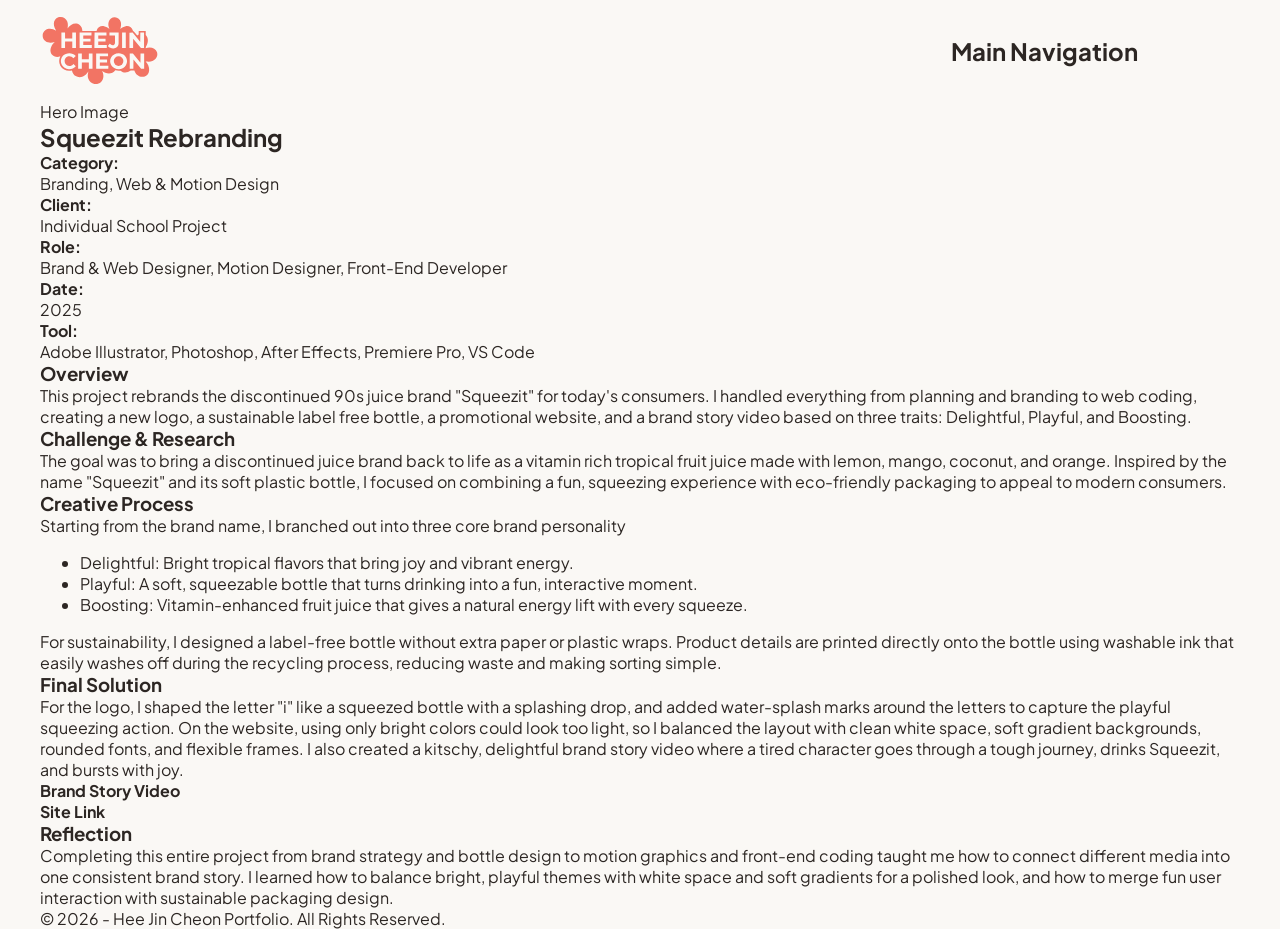
<file: case_study.html>
<!doctype html>
<html lang="en">
  <head>
    <meta charset="UTF-8" />
    <meta name="viewport" content="width=device-width, initial-scale=1.0" />
    <link rel="preconnect" href="https://fonts.googleapis.com" />
    <link rel="preconnect" href="https://fonts.gstatic.com" crossorigin />
    <link
      href="https://fonts.googleapis.com/css2?family=Montserrat:ital,wght@0,100..900;1,100..900&family=Plus+Jakarta+Sans:ital,wght@0,200..800;1,200..800&display=swap"
      rel="stylesheet"
    />

    <title>Case Study - Squeezit Rebranding</title>
    <link href="css/grid.css" rel="stylesheet" />
    <link href="css/main.css" rel="stylesheet" />
  </head>

  <body>
    <h1 class="visually-hidden">
      Hee Jin Cheon Case study - Squeezit Rebranding
    </h1>

    <header class="grid-con center-grid-con">
      <div class="col-span-2" id="logo-con">
        <img
          src="images/logo_main_coral.svg"
          id="logo"
          alt="Hee Jin Cheon Logo with flower"
        />
      </div>

      <nav id="main-nav" class="col-span-full l-col-start-5 l-col-end-12">
        <h2>Main Navigation</h2>
      </nav>
    </header>

    <main>
      <section class="grid-con">
        <div class="col-span-full">
          <p>Hero Image</p>
          <h2>Squeezit Rebranding</h2>

          <section class="project-info">
            <h3 class="visually-hidden">Project Information</h3>
            <div>
              <h4>Category:</h4>
              <p>Branding, Web &amp; Motion Design</p>
            </div>
            <div>
              <h4>Client:</h4>
              <p>Individual School Project</p>
            </div>

            <div>
              <h4>Role:</h4>
              <p>
                Brand &amp; Web Designer, Motion Designer, Front-End Developer
              </p>
            </div>

            <div>
              <h4>Date:</h4>
              <p>2025</p>
            </div>

            <div>
              <h4>Tool:</h4>
              <p>
                Adobe Illustrator, Photoshop, After Effects, Premiere Pro, VS
                Code
              </p>
            </div>
          </section>

          <div class="project-overview">
            <h3>Overview</h3>
            <p>
              This project rebrands the discontinued 90s juice brand "Squeezit"
              for today's consumers. I handled everything from planning and
              branding to web coding, creating a new logo, a sustainable label
              free bottle, a promotional website, and a brand story video based
              on three traits: Delightful, Playful, and Boosting.
            </p>
          </div>
        </div>
      </section>

      <section class="grid-con">
        <div class="col-span-full">
          <h3>Challenge &amp; Research</h3>
          <p>
            The goal was to bring a discontinued juice brand back to life as a
            vitamin rich tropical fruit juice made with lemon, mango, coconut,
            and orange. Inspired by the name "Squeezit" and its soft plastic
            bottle, I focused on combining a fun, squeezing experience with
            eco-friendly packaging to appeal to modern consumers.
          </p>
        </div>
      </section>

      <section class="grid-con">
        <div class="col-span-full">
          <h3>Creative Process</h3>
          <p>
            Starting from the brand name, I branched out into three core brand
            personality
          </p>
          <ul>
            <li>
              Delightful: Bright tropical flavors that bring joy and vibrant
              energy.
            </li>
            <li>
              Playful: A soft, squeezable bottle that turns drinking into a fun,
              interactive moment.
            </li>
            <li>
              Boosting: Vitamin-enhanced fruit juice that gives a natural energy
              lift with every squeeze.
            </li>
          </ul>
          <p>
            For sustainability, I designed a label-free bottle without extra
            paper or plastic wraps. Product details are printed directly onto
            the bottle using washable ink that easily washes off during the
            recycling process, reducing waste and making sorting simple.
          </p>
          <!-- Process Image Slider -->
        </div>
      </section>

      <section class="grid-con">
        <div class="col-span-full">
          <h3>Final Solution</h3>
          <p>
            For the logo, I shaped the letter "i" like a squeezed bottle with a
            splashing drop, and added water-splash marks around the letters to
            capture the playful squeezing action. On the website, using only
            bright colors could look too light, so I balanced the layout with
            clean white space, soft gradient backgrounds, rounded fonts, and
            flexible frames. I also created a kitschy, delightful brand story
            video where a tired character goes through a tough journey, drinks
            Squeezit, and bursts with joy.
          </p>

          <!-- Solution Image Slider-->

          <div class="solution-video">
            <h4>Brand Story Video</h4>
          </div>
          <div class="solution-link">
            <h4>Site Link</h4>
          </div>
        </div>
      </section>

      <section id="reflection" class="grid-con">
        <div class="col-span-full">
          <h3>Reflection</h3>
          <p>
            Completing this entire project from brand strategy and bottle design
            to motion graphics and front-end coding taught me how to connect
            different media into one consistent brand story. I learned how to
            balance bright, playful themes with white space and soft gradients
            for a polished look, and how to merge fun user interaction with
            sustainable packaging design.
          </p>
        </div>
      </section>
    </main>

    <footer class="grid-con center-grid-con">
      <p class="col-span-full">
        &copy; 2026 - Hee Jin Cheon Portfolio. All Rights Reserved.
      </p>
    </footer>
  </body>
</html>
</file>
<file: css/grid.css>
/* ---General rules - scales images, videos to size of container--- */
img,
embed,
object,
video,
picture {
  max-width: 100%;
}

/* ---Change the way the box model works, tells the browser to account for any border and padding in the values you specify for an element's width and height.--- */

html {
  box-sizing: border-box;
}

*,
*::before,
*::after {
  box-sizing: inherit;
}

/* ---Mini CSS reset--- */

body,
p,
h1,
h2,
h3,
h4,
h5 {
  margin: 0px;
  padding: 0px;
}

/* ---Utility Classes--- */

.hidden {
  display: none;
}

.visually-hidden:not(:focus):not(:active) {
  position: absolute !important;
  width: 1px !important;
  height: 1px !important;
  padding: 0 !important;
  margin: -1px !important;
  overflow: hidden !important;
  clip-path: inset(50%);
  white-space: nowrap !important;
  border: 0 !important;
}

.image-placeholder {
  width: 100%;
  background-color: #faf8f5;
  border: 2px dashed #aaa;
  aspect-ratio: 16/9;
}

.box {
  background-color: #f79f37;
  padding: 20px;
  text-align: center;
  margin-top: 10px;
  margin-bottom: 10px;
}

.center-grid-con {
  margin: 0 auto;
}

.full-width-grid-con {
  /* set this container as a grid, with 3 columns
   the other grid will sit in the middle column, this allows for overlapping content */
  display: grid;
  grid-template-columns: 1fr minmax(0, 1360px) 1fr;
}

/* ---Mobile Library Grid Styles (4 Columns, Margin 16px, Gutter 16px)--- */

.grid-con {
  display: grid;
  grid-template-columns: repeat(4, minmax(0, 1fr));
  grid-column-gap: 16px;
  max-width: 1360px; /* 1280px content + 40px*2 padding */
  margin: 0 auto;
  padding-left: 16px;
  padding-right: 16px;
}

.col-span-1 {
  grid-column: span 1;
}
.col-span-2 {
  grid-column: span 2;
}
.col-span-3 {
  grid-column: span 3;
}
.col-span-4 {
  grid-column: span 4;
}
.col-span-full {
  grid-column: 1 / -1;
}

.col-start-1 {
  grid-column-start: 1;
}
.col-start-2 {
  grid-column-start: 2;
}
.col-start-3 {
  grid-column-start: 3;
}
.col-start-4 {
  grid-column-start: 4;
}

.col-end-1 {
  grid-column-end: 1;
}
.col-end-2 {
  grid-column-end: 2;
}
.col-end-3 {
  grid-column-end: 3;
}
.col-end-4 {
  grid-column-end: 4;
}
.col-end-5 {
  grid-column-end: 5;
}

/* ---Tablet Library Grid Styles (12 Columns, Margin 32px, Gutter 16px)--- */

@media screen and (min-width: 768px) {
  .grid-con {
    grid-template-columns: repeat(12, minmax(0, 1fr));
    grid-column-gap: 16px;
    padding-left: 32px;
    padding-right: 32px;
  }

  .m-col-span-1 {
    grid-column: span 1;
  }
  .m-col-span-2 {
    grid-column: span 2;
  }
  .m-col-span-3 {
    grid-column: span 3;
  }
  .m-col-span-4 {
    grid-column: span 4;
  }
  .m-col-span-5 {
    grid-column: span 5;
  }
  .m-col-span-6 {
    grid-column: span 6;
  }
  .m-col-span-7 {
    grid-column: span 7;
  }
  .m-col-span-8 {
    grid-column: span 8;
  }
  .m-col-span-9 {
    grid-column: span 9;
  }
  .m-col-span-10 {
    grid-column: span 10;
  }
  .m-col-span-11 {
    grid-column: span 11;
  }
  .m-col-span-12 {
    grid-column: span 12;
  }
  .m-col-span-full {
    grid-column: 1 / -1;
  }

  .m-col-start-1 {
    grid-column-start: 1;
  }
  .m-col-start-2 {
    grid-column-start: 2;
  }
  .m-col-start-3 {
    grid-column-start: 3;
  }
  .m-col-start-4 {
    grid-column-start: 4;
  }
  .m-col-start-5 {
    grid-column-start: 5;
  }
  .m-col-start-6 {
    grid-column-start: 6;
  }
  .m-col-start-7 {
    grid-column-start: 7;
  }
  .m-col-start-8 {
    grid-column-start: 8;
  }
  .m-col-start-9 {
    grid-column-start: 9;
  }
  .m-col-start-10 {
    grid-column-start: 10;
  }
  .m-col-start-11 {
    grid-column-start: 11;
  }
  .m-col-start-12 {
    grid-column-start: 12;
  }
  .m-col-start-13 {
    grid-column-start: 13;
  }

  .m-col-end-1 {
    grid-column-end: 1;
  }
  .m-col-end-2 {
    grid-column-end: 2;
  }
  .m-col-end-3 {
    grid-column-end: 3;
  }
  .m-col-end-4 {
    grid-column-end: 4;
  }
  .m-col-end-5 {
    grid-column-end: 5;
  }
  .m-col-end-6 {
    grid-column-end: 6;
  }
  .m-col-end-7 {
    grid-column-end: 7;
  }
  .m-col-end-8 {
    grid-column-end: 8;
  }
  .m-col-end-9 {
    grid-column-end: 9;
  }
  .m-col-end-10 {
    grid-column-end: 10;
  }
  .m-col-end-11 {
    grid-column-end: 11;
  }
  .m-col-end-12 {
    grid-column-end: 12;
  }
  .m-col-end-13 {
    grid-column-end: 13;
  }
}

/* ---Desktop Library Grid Styles (12 Columns, Gutter 24px, Content Max 1280px)--- */

@media screen and (min-width: 1200px) {
  .grid-con {
    grid-column-gap: 24px;
    padding-left: 40px;
    padding-right: 40px;
  }

  .l-col-span-1 {
    grid-column: span 1;
  }
  .l-col-span-2 {
    grid-column: span 2;
  }
  .l-col-span-3 {
    grid-column: span 3;
  }
  .l-col-span-4 {
    grid-column: span 4;
  }
  .l-col-span-5 {
    grid-column: span 5;
  }
  .l-col-span-6 {
    grid-column: span 6;
  }
  .l-col-span-7 {
    grid-column: span 7;
  }
  .l-col-span-8 {
    grid-column: span 8;
  }
  .l-col-span-9 {
    grid-column: span 9;
  }
  .l-col-span-10 {
    grid-column: span 10;
  }
  .l-col-span-11 {
    grid-column: span 11;
  }
  .l-col-span-12 {
    grid-column: span 12;
  }
  .l-col-span-full {
    grid-column: 1 / -1;
  }

  .l-col-start-1 {
    grid-column-start: 1;
  }
  .l-col-start-2 {
    grid-column-start: 2;
  }
  .l-col-start-3 {
    grid-column-start: 3;
  }
  .l-col-start-4 {
    grid-column-start: 4;
  }
  .l-col-start-5 {
    grid-column-start: 5;
  }
  .l-col-start-6 {
    grid-column-start: 6;
  }
  .l-col-start-7 {
    grid-column-start: 7;
  }
  .l-col-start-8 {
    grid-column-start: 8;
  }
  .l-col-start-9 {
    grid-column-start: 9;
  }
  .l-col-start-10 {
    grid-column-start: 10;
  }
  .l-col-start-11 {
    grid-column-start: 11;
  }
  .l-col-start-12 {
    grid-column-start: 12;
  }
  .l-col-start-13 {
    grid-column-start: 13;
  }

  .l-col-end-1 {
    grid-column-end: 1;
  }
  .l-col-end-2 {
    grid-column-end: 2;
  }
  .l-col-end-3 {
    grid-column-end: 3;
  }
  .l-col-end-4 {
    grid-column-end: 4;
  }
  .l-col-end-5 {
    grid-column-end: 5;
  }
  .l-col-end-6 {
    grid-column-end: 6;
  }
  .l-col-end-7 {
    grid-column-end: 7;
  }
  .l-col-end-8 {
    grid-column-end: 8;
  }
  .l-col-end-9 {
    grid-column-end: 9;
  }
  .l-col-end-10 {
    grid-column-end: 10;
  }
  .l-col-end-11 {
    grid-column-end: 11;
  }
  .l-col-end-12 {
    grid-column-end: 12;
  }
  .l-col-end-13 {
    grid-column-end: 13;
  }
}

/* ---X-Large Desktop Library Grid Styles--- */

@media screen and (min-width: 1920px) {
  .grid-con {
    grid-column-gap: 32px;
    padding-left: 40px;
    padding-right: 40px;
  }

  .xl-col-span-1 {
    grid-column: span 1;
  }
  .xl-col-span-2 {
    grid-column: span 2;
  }
  .xl-col-span-3 {
    grid-column: span 3;
  }
  .xl-col-span-4 {
    grid-column: span 4;
  }
  .xl-col-span-5 {
    grid-column: span 5;
  }
  .xl-col-span-6 {
    grid-column: span 6;
  }
  .xl-col-span-7 {
    grid-column: span 7;
  }
  .xl-col-span-8 {
    grid-column: span 8;
  }
  .xl-col-span-9 {
    grid-column: span 9;
  }
  .xl-col-span-10 {
    grid-column: span 10;
  }
  .xl-col-span-11 {
    grid-column: span 11;
  }
  .xl-col-span-12 {
    grid-column: span 12;
  }
  .xl-col-span-full {
    grid-column: 1 / -1;
  }

  .xl-col-start-1 {
    grid-column-start: 1;
  }
  .xl-col-start-2 {
    grid-column-start: 2;
  }
  .xl-col-start-3 {
    grid-column-start: 3;
  }
  .xl-col-start-4 {
    grid-column-start: 4;
  }
  .xl-col-start-5 {
    grid-column-start: 5;
  }
  .xl-col-start-6 {
    grid-column-start: 6;
  }
  .xl-col-start-7 {
    grid-column-start: 7;
  }
  .xl-col-start-8 {
    grid-column-start: 8;
  }
  .xl-col-start-9 {
    grid-column-start: 9;
  }
  .xl-col-start-10 {
    grid-column-start: 10;
  }
  .xl-col-start-11 {
    grid-column-start: 11;
  }
  .xl-col-start-12 {
    grid-column-start: 12;
  }
  .xl-col-start-13 {
    grid-column-start: 13;
  }

  .xl-col-end-1 {
    grid-column-end: 1;
  }
  .xl-col-end-2 {
    grid-column-end: 2;
  }
  .xl-col-end-3 {
    grid-column-end: 3;
  }
  .xl-col-end-4 {
    grid-column-end: 4;
  }
  .xl-col-end-5 {
    grid-column-end: 5;
  }
  .xl-col-end-6 {
    grid-column-end: 6;
  }
  .xl-col-end-7 {
    grid-column-end: 7;
  }
  .xl-col-end-8 {
    grid-column-end: 8;
  }
  .xl-col-end-9 {
    grid-column-end: 9;
  }
  .xl-col-end-10 {
    grid-column-end: 10;
  }
  .xl-col-end-11 {
    grid-column-end: 11;
  }
  .xl-col-end-12 {
    grid-column-end: 12;
  }
  .xl-col-end-13 {
    grid-column-end: 13;
  }
}
</file>
<file: css/main.css>
body {
  font-family: "Plus Jakarta Sans", sans-serif;
  color: #2c2623;
  background-color: #faf8f5;
}

header {
  position: relative;
  align-items: center;
  padding-top: 15px;
  padding-bottom: 15px;
}

#logo {
  width: 120px;
  display: block;
}

#menu-toggle {
  display: none;
}

#main-nav {
  display: flex;
  justify-content: flex-end;
  align-items: center;
}

.burger-icon {
  display: block;
  cursor: pointer;
  padding: 6px;
}
.burger-icon img {
  width: 32px;
  height: 32px;
  display: block;
  transition: transform 0.3s ease;
}

#burger-menu {
  display: none;
  position: absolute;
  top: 100%;
  font-family: "Plus Jakarta Sans", sans-serif;
  font-size: 20px;
  width: auto;
  padding: 10px 20px;
  margin: 0;
  list-style: none;
  text-align: center;
  background-color: transparent;
  z-index: 10;
}
#burger-menu li a {
  display: block;
  padding: 12px 0;
  text-decoration: none;
  color: #f27464;
  transition: color 0.2s ease;
}
#burger-menu li a:hover {
  color: aquas;
}

#menu-toggle:checked ~ #burger-menu {
  display: flex;
  flex-direction: column;
}

#menu-toggle:checked ~ .burger-icon img {
  transform: rotate(90deg);
}

.nav-icons-mini {
  display: flex;
  justify-content: center;
  gap: 16px;
  align-items: center;
  padding: 12px 0;
}
.nav-icons-mini a {
  display: block;
}
.nav-icons-mini img {
  display: block;
  width: 24px;
  height: 24px;
}

.nav-qrcode {
  display: none;
}

@media (min-width: 768px) {
  #main-nav {
    justify-content: flex-end;
  }
  .burger-icon {
    display: none;
  }
  #burger-menu {
    display: flex;
    flex-direction: row;
    align-items: center;
    gap: 16px;
    position: static;
    width: auto;
    margin: 0;
    padding: 0;
    overflow: visible;
    font-size: 12px;
    text-align: center;
    background-color: transparent;
  }
  #burger-menu li a {
    padding: 0;
    color: #f27464;
    white-space: nowrap;
  }
  #burger-menu li a:hover {
    color: #2c2623;
  }
  .nav-icons-mini {
    gap: 14px;
    padding: 0;
  }
  .nav-icons-mini img {
    width: 22px;
    height: 22px;
  }
  .nav-qrcode {
    display: block;
  }
  .nav-qrcode img {
    display: block;
    width: 40px;
    height: 40px;
  }
}
#burger-menu {
  list-style: none;
  margin: 0;
  padding: 0 20px;
  position: absolute;
  top: 100%;
  left: 0;
  width: 60%;
  background-color: #faf8f5;
  text-align: left;
  display: flex;
  flex-direction: column;
  align-items: flex-start;
  gap: 15px;
  max-height: 0;
  overflow: hidden;
  transition: max-height 0.3s ease, padding 0.3s ease;
}

#menu-toggle:checked ~ #burger-menu {
  max-height: 450px;
  padding: 20px;
  border-bottom: 5px solid #f27464;
}

#burger-menu li a {
  text-decoration: none;
  color: #f27464;
  font-weight: 600;
}

.nav-icons-mini {
  display: flex;
  gap: 12px;
}

.nav-icons-mini img {
  width: 24px;
  height: 24px;
}

.nav-qrcode img {
  width: 60px;
  height: 60px;
}

@media screen and (min-width: 768px) {
  .burger-icon {
    display: none;
  }
  #burger-menu {
    position: static;
    width: auto;
    max-height: none;
    overflow: visible;
    padding: 0;
    background: none;
    flex-direction: row;
    align-items: center;
    gap: 20px;
  }
  #menu-toggle:checked ~ #burger-menu {
    padding: 0;
    border-bottom: none;
  }
  .nav-qrcode img {
    width: 44px;
    height: 44px;
  }
}
.top-section {
  background-color: #faf8f5;
}

#hero video {
  width: 100%;
  display: block;
}/*# sourceMappingURL=main.css.map */
</file>
